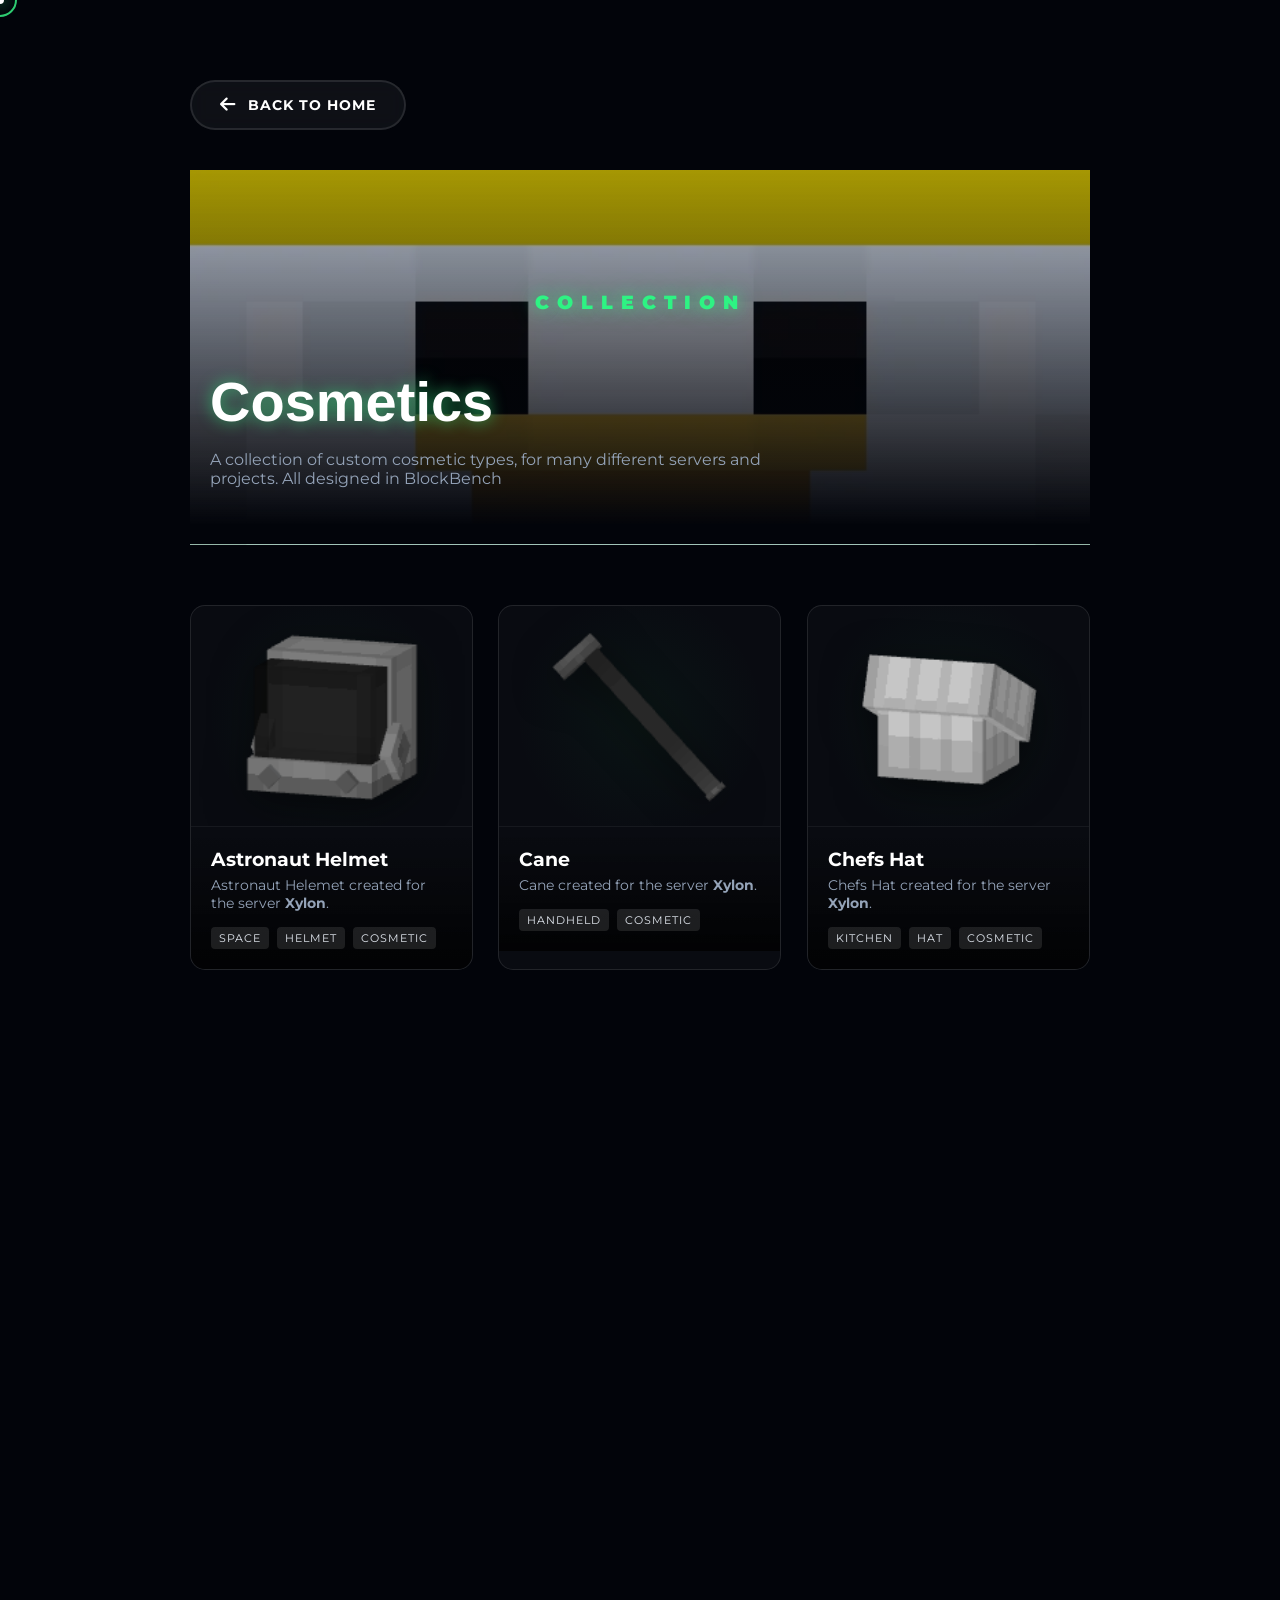
<file: cosmetics.html>
<!DOCTYPE html>
<html lang="en">
<head>
    <meta charset="UTF-8">
    <meta name="viewport" content="width=device-width, initial-scale=1.0">
    <title>Cosmetics • K1NG_DUCKY</title>
    <link href="https://fonts.googleapis.com/css2?family=Montserrat:wght@300;400;700;800&display=swap" rel="stylesheet">
    <link href="https://fonts.cdnfonts.com/css/minecraft-4" rel="stylesheet">
    <link rel="stylesheet" href="https://cdnjs.cloudflare.com/ajax/libs/font-awesome/6.4.2/css/all.min.css">
    <link rel="stylesheet" href="style.css">
</head>
<body>
    <div id="loader">
        <div class="loader-content">
            <div class="loader-circle"></div>
            <div class="loader-text">LOADING COLLECTION</div>
        </div>
    </div>

    <div id="cursor-dot"></div>
    <div id="cursor-outline"></div>

    <div class="container" style="padding-top: 80px;">
        
        <a href="index.html" class="back-bubble">
            <i class="fa-solid fa-arrow-left"></i>
            <span>BACK TO HOME</span>
        </a>

        <header style="text-align: left; margin-bottom: 60px;">
            <span class="project-section-label">COLLECTION</span>
            <h1 style="margin: 10px 0;">Cosmetics</h1>
            <p style="color: #94a3b8; max-width: 600px;">A collection of custom cosmetic types, for many different servers and projects. All designed in BlockBench</p>
        </header>

        <div class="model-grid">

            <div class="model-card reveal">
                <div class="model-preview">
                    <img src="assets/gallery/cosmetics/astronaut_helmet.png" alt="Astronaut Helmet">
                </div>
                <div class="model-info">
                    <h3>Astronaut Helmet</h3>
                    <p>Astronaut Helemet created for the server <b>Xylon</b>.</p>
                    <div class="model-tags"><span>Space</span><span>Helmet</span><span>COSMETIC</span></div>
                </div>
            </div>

            <div class="model-card reveal">
                <div class="model-preview">
                    <img src="assets/gallery/cosmetics/cane.png" alt="Cane">
                </div>
                <div class="model-info">
                    <h3>Cane</h3>
                    <p>Cane created for the server <b>Xylon</b>.</p>
                    <div class="model-tags"><span>Handheld</span><span>COSMETIC</span></div>
                </div>
            </div>

            <div class="model-card reveal">
                <div class="model-preview">
                    <img src="assets/gallery/cosmetics/chefs_hat.png" alt="Chefs Hat">
                </div>
                <div class="model-info">
                    <h3>Chefs Hat</h3>
                    <p>Chefs Hat created for the server <b>Xylon</b>.</p>
                    <div class="model-tags"><span>Kitchen</span><span>Hat</span><span>COSMETIC</span></div>
                </div>
            </div>

            <div class="model-card reveal">
                <div class="model-preview">
                    <img src="assets/gallery/cosmetics/crown.png" alt="Crown">
                </div>
                <div class="model-info">
                    <h3>Crown</h3>
                    <p>Crown created for the server <b>Xylon</b>.</p>
                    <div class="model-tags"><span>Royalty</span><span>Head</span><span>COSMETIC</span></div>
                </div>
            </div>

            <div class="model-card reveal">
                <div class="model-preview">
                    <img src="assets/gallery/cosmetics/devil_horns.png" alt="Devil Horns">
                </div>
                <div class="model-info">
                    <h3>Devil Horns</h3>
                    <p>Devil Horns created for the server <b>Xylon</b>.</p>
                    <div class="model-tags"><span>Hell</span><span>Head</span><span>COSMETIC</span></div>
                </div>
            </div>

            <div class="model-card reveal">
                <div class="model-preview">
                    <img src="assets/gallery/cosmetics/fairy_wings.png" alt="Fairy Wings">
                </div>
                <div class="model-info">
                    <h3>Fairy Wings</h3>
                    <p>Fairy Wings created for the server <b>Xylon</b>.</p>
                    <div class="model-tags"><span>Angels</span><span>Head</span><span>COSMETIC</span></div>
                </div>
            </div>

            <div class="model-card reveal">
                <div class="model-preview">
                    <img src="assets/gallery/cosmetics/halo.png" alt="Halo">
                </div>
                <div class="model-info">
                    <h3>Halo</h3>
                    <p>Halo created for the server <b>Xylon</b>.</p>
                    <div class="model-tags"><span>Angels</span><span>Head</span><span>COSMETIC</span></div>
                </div>
            </div>

            <div class="model-card reveal">
                <div class="model-preview">
                    <img src="assets/gallery/cosmetics/kings_crown.png" alt="Kings Crown">
                </div>
                <div class="model-info">
                    <h3>Kings Crown</h3>
                    <p>Kings Crown created for the server <b>Xylon</b>.</p>
                    <div class="model-tags"><span>Royalty</span><span>Head</span><span>COSMETIC</span></div>
                </div>
            </div>

            <div class="model-card reveal">
                <div class="model-preview">
                    <img src="assets/gallery/cosmetics/monster.png" alt="Monster Head">
                </div>
                <div class="model-info">
                    <h3>Monster Head</h3>
                    <p>Monster Head created for the server <b>Xylon</b>.</p>
                    <div class="model-tags"><span>Monster</span><span>Head</span><span>COSMETIC</span></div>
                </div>
            </div>

            <div class="model-card reveal">
                <div class="model-preview">
                    <img src="assets/gallery/cosmetics/shades.png" alt="Shades">
                </div>
                <div class="model-info">
                    <h3>Shades</h3>
                    <p>Shades created for the server <b>Xylon</b>.</p>
                    <div class="model-tags"><span>Monster</span><span>Head</span><span>COSMETIC</span></div>
                </div>
            </div>

            <div class="model-card reveal">
                <div class="model-preview">
                    <img src="assets/gallery/cosmetics/skull.png" alt="Skull Head">
                </div>
                <div class="model-info">
                    <h3>Skull Head</h3>
                    <p>Skull Head created for the server <b>Xylon</b>.</p>
                    <div class="model-tags"><span>Undead</span><span>Head</span><span>COSMETIC</span></div>
                </div>
            </div>

            <div class="model-card reveal">
                <div class="model-preview">
                    <img src="assets/gallery/cosmetics/top_hat.png" alt="Top Hat">
                </div>
                <div class="model-info">
                    <h3>Top Hat</h3>
                    <p>Top Hat created for the server <b>Xylon</b>.</p>
                    <div class="model-tags"><span>Fancy</span><span>Head</span><span>COSMETIC</span></div>
                </div>
            </div>

        </div>
    </div>

    <script src="script.js"></script>
    
    <script>
        window.addEventListener("load", () => {
            const loader = document.querySelector("#loader");
            if (loader) {
                loader.classList.add("loader-hidden");
            }
        });
    </script>
</body>
</html>
</file>
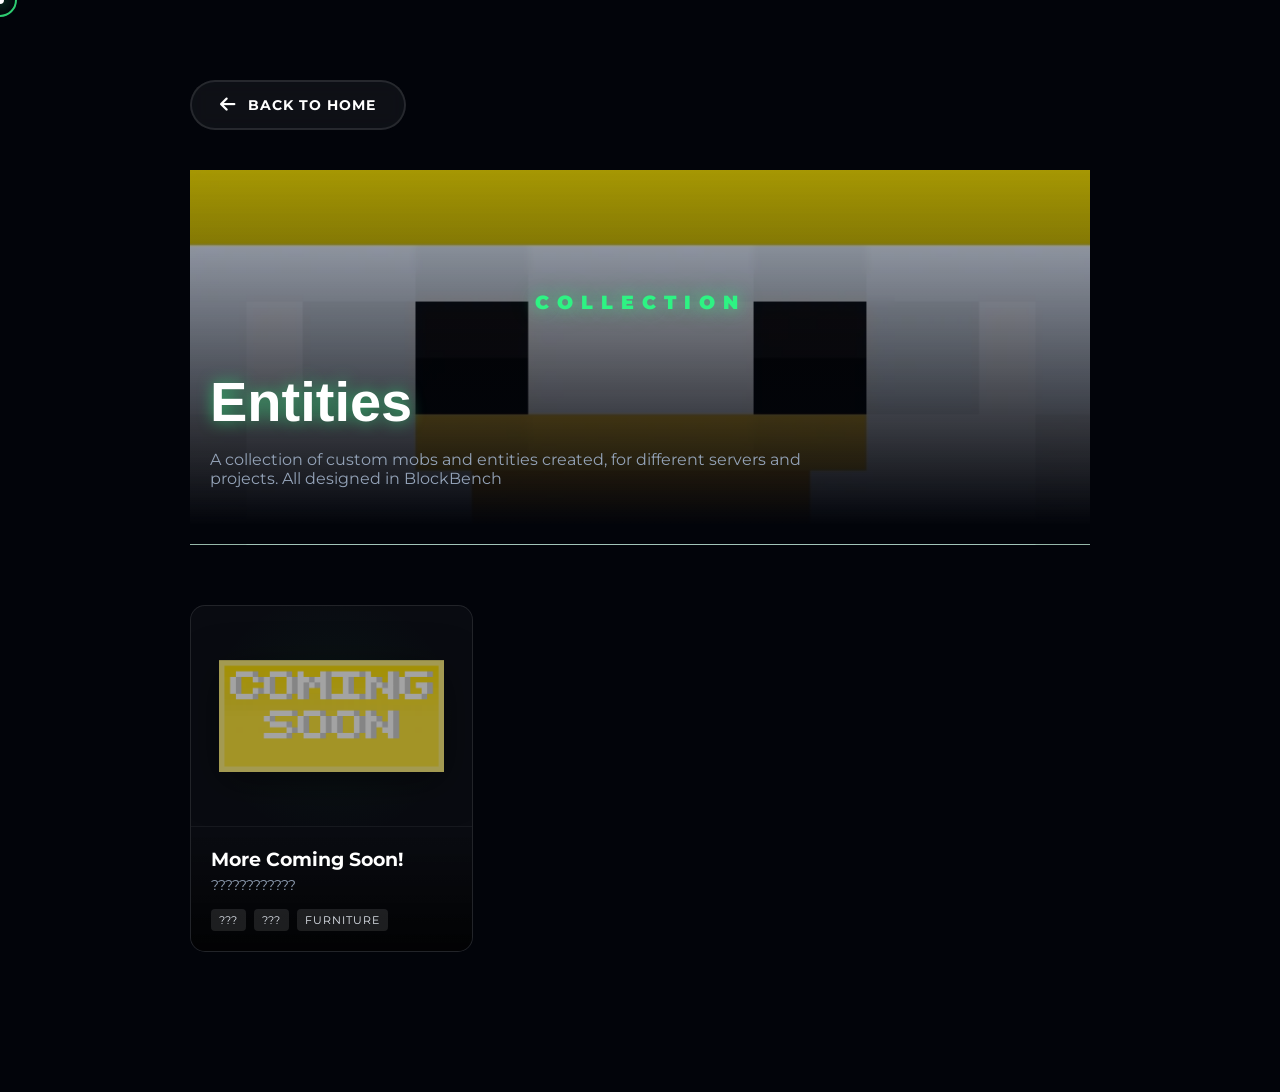
<file: entities.html>
<!DOCTYPE html>
<html lang="en">
<head>
    <meta charset="UTF-8">
    <meta name="viewport" content="width=device-width, initial-scale=1.0">
    <title>Entities • K1NG_DUCKY</title>
    <link href="https://fonts.googleapis.com/css2?family=Montserrat:wght@300;400;700;800&display=swap" rel="stylesheet">
    <link href="https://fonts.cdnfonts.com/css/minecraft-4" rel="stylesheet">
    <link rel="stylesheet" href="https://cdnjs.cloudflare.com/ajax/libs/font-awesome/6.4.2/css/all.min.css">
    <link rel="stylesheet" href="style.css">
</head>
<body>
    <div id="loader">
        <div class="loader-content">
            <div class="loader-circle"></div>
            <div class="loader-text">LOADING COLLECTION</div>
        </div>
    </div>

    <div id="cursor-dot"></div>
    <div id="cursor-outline"></div>

    <div class="container" style="padding-top: 80px;">
        
        <a href="index.html" class="back-bubble">
            <i class="fa-solid fa-arrow-left"></i>
            <span>BACK TO HOME</span>
        </a>

        <header style="text-align: left; margin-bottom: 60px;">
            <span class="project-section-label">COLLECTION</span>
            <h1 style="margin: 10px 0;">Entities</h1>
            <p style="color: #94a3b8; max-width: 600px;">A collection of custom mobs and entities created, for different servers and projects. All designed in BlockBench</p>
        </header>

        <div class="model-grid">

            <div class="model-card reveal">
                <div class="model-preview">
                    <img src="assets/icons/coming_soon.png" alt="???">
                </div>
                <div class="model-info">
                    <h3>More Coming Soon!</h3>
                    <p>????????????</p>
                    <div class="model-tags"><span>???</span><span>???</span><span>FURNITURE</span></div>
                </div>
            </div>

        </div>
    </div>

    <script src="script.js"></script>
    
    <script>
        window.addEventListener("load", () => {
            const loader = document.querySelector("#loader");
            if (loader) {
                loader.classList.add("loader-hidden");
            }
        });
    </script>
</body>
</html>
</file>
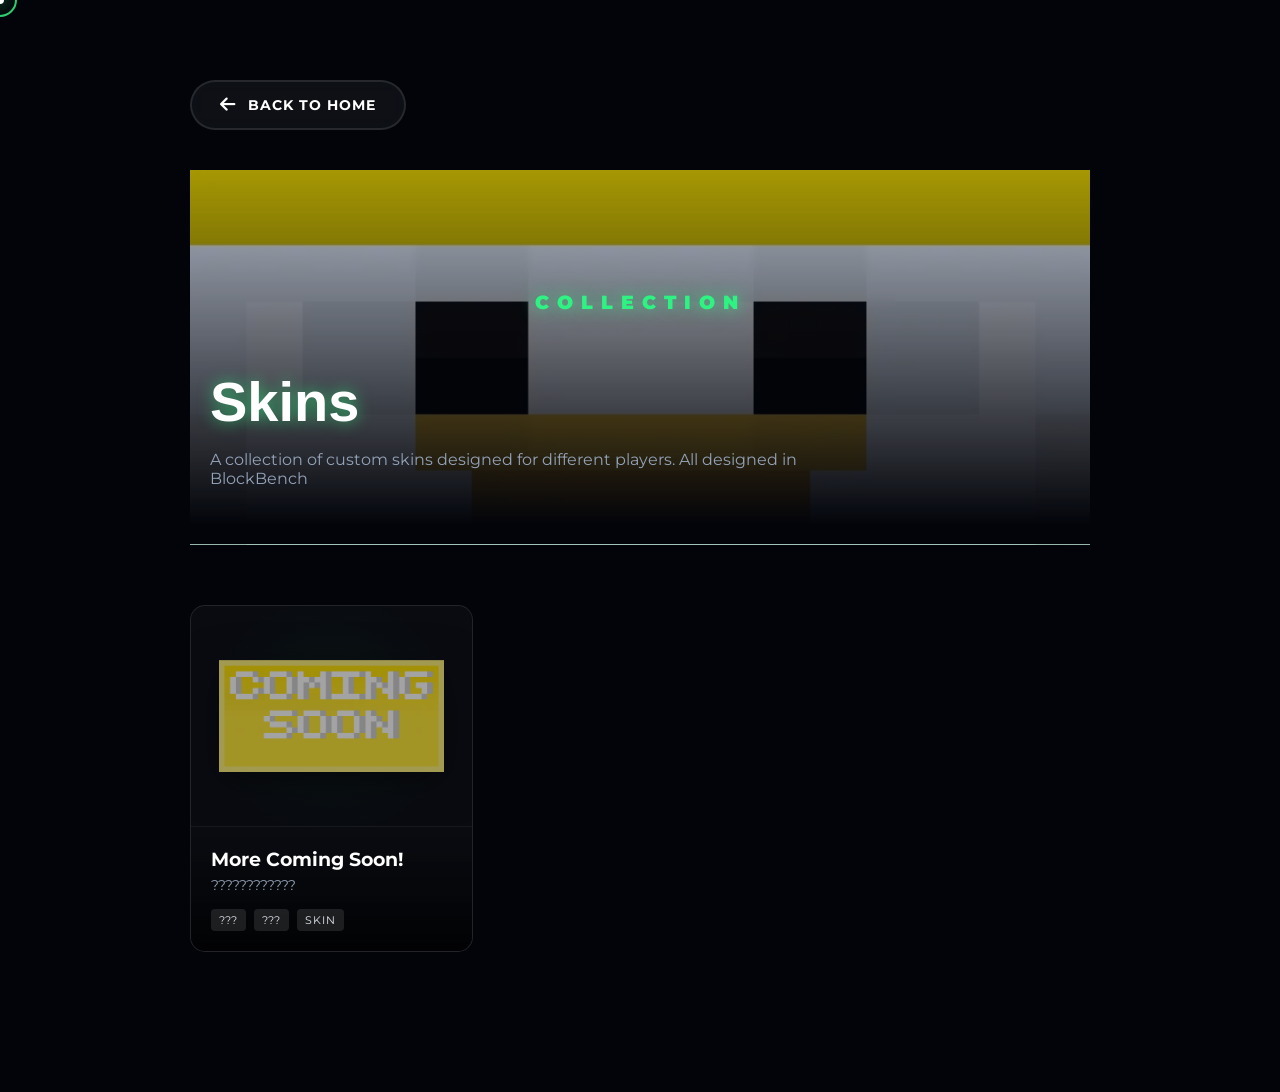
<file: skins.html>
<!DOCTYPE html>
<html lang="en">
<head>
    <meta charset="UTF-8">
    <meta name="viewport" content="width=device-width, initial-scale=1.0">
    <title>Skins • K1NG_DUCKY</title>
    <link href="https://fonts.googleapis.com/css2?family=Montserrat:wght@300;400;700;800&display=swap" rel="stylesheet">
    <link href="https://fonts.cdnfonts.com/css/minecraft-4" rel="stylesheet">
    <link rel="stylesheet" href="https://cdnjs.cloudflare.com/ajax/libs/font-awesome/6.4.2/css/all.min.css">
    <link rel="stylesheet" href="style.css">
</head>
<body>
    <div id="loader">
        <div class="loader-content">
            <div class="loader-circle"></div>
            <div class="loader-text">LOADING COLLECTION</div>
        </div>
    </div>

    <div id="cursor-dot"></div>
    <div id="cursor-outline"></div>

    <div class="container" style="padding-top: 80px;">
        
        <a href="index.html" class="back-bubble">
            <i class="fa-solid fa-arrow-left"></i>
            <span>BACK TO HOME</span>
        </a>

        <header style="text-align: left; margin-bottom: 60px;">
            <span class="project-section-label">COLLECTION</span>
            <h1 style="margin: 10px 0;">Skins</h1>
            <p style="color: #94a3b8; max-width: 600px;">A collection of custom skins designed for different players. All designed in BlockBench</p>
        </header>

        <div class="model-grid">

            <div class="model-card reveal">
                <div class="model-preview">
                    <img src="assets/icons/coming_soon.png" alt="???">
                </div>
                <div class="model-info">
                    <h3>More Coming Soon!</h3>
                    <p>????????????</p>
                    <div class="model-tags"><span>???</span><span>???</span><span>SKIN</span></div>
                </div>
            </div>

        </div>
    </div>

    <script src="script.js"></script>
    
    <script>
        window.addEventListener("load", () => {
            const loader = document.querySelector("#loader");
            if (loader) {
                loader.classList.add("loader-hidden");
            }
        });
    </script>
</body>
</html>
</file>
<file: style.css>
:root {
    --exp-active: #22c55e;   /* Clean Green */
    --exp-inactive: #ff4d4d; /* Bright Red */
    --exp-role: #5865F2;     /* Discord Blue */
    --exp-glow: rgba(0, 255, 157, 0.15); /* Box hover glow */
	--bg: #02040a;
	--glass: rgba(46, 204, 113, 0.03);
	--glass-border: rgba(46, 204, 113, 0.2);
	--accent: #2ecc71;
	--accent-glow: #2ef383;
	--text: #e2e8f0;
	--online: #22c55e;
	--offline: #64748b;
	--discord-blurple: #5865F2;
	--font-main: 'Montserrat', sans-serif;
	--xylon-accent: #2ecc71;
}

.timezone-container {
    display: flex;
    justify-content: space-around;
    align-items: center;
    background: rgba(255, 255, 255, 0.03);
    backdrop-filter: blur(10px); /* Frosted glass effect */
    -webkit-backdrop-filter: blur(10px);
    border: 1px solid rgba(255, 255, 255, 0.1);
    border-radius: 16px;
    padding: 20px;
    margin-bottom: 30px;
    box-shadow: 0 8px 32px 0 rgba(0, 0, 0, 0.37);
}

.time-card {
    text-align: center;
    flex: 1;
}

.time-card label {
    font-size: 0.65rem;
    letter-spacing: 2px;
    text-transform: uppercase;
    color: var(--accent, #00d2ff); /* Uses your accent color */
    opacity: 0.8;
    display: block;
    margin-bottom: 8px;
    font-weight: 700;
}

.time-display {
    font-family: 'JetBrains Mono', 'Fira Code', monospace;
    font-size: 1.6rem;
    font-weight: 700;
    color: #ffffff;
    text-shadow: 0 0 10px rgba(255, 255, 255, 0.2);
    letter-spacing: -1px;
}

.time-sub {
    font-size: 0.7rem;
    margin-top: 6px;
    font-weight: 500;
    letter-spacing: 1px;
    display: flex;
    align-items: center;
    justify-content: center;
    gap: 5px;
}

.time-separator {
    width: 1px;
    height: 50px;
    background: linear-gradient(to bottom, transparent, rgba(255,255,255,0.2), transparent);
    margin: 0 15px;
}

/* Add a subtle pulse to the "AWAKE" dot */
@keyframes pulse-dot {
    0% { opacity: 1; }
    50% { opacity: 0.4; }
    100% { opacity: 1; }
}

.status-dot-mini {
    height: 6px;
    width: 6px;
    border-radius: 50%;
    display: inline-block;
    animation: pulse-dot 2s infinite ease-in-out;
}

/* --- LOADING SCREEN STYLES --- */
#loader {
	position: fixed;
	top: 0;
	left: 0;
	width: 100%;
	height: 100%;
	background: var(--bg);
	display: flex;
	justify-content: center;
	align-items: center;
	z-index: 99999;
	transition: opacity 0.8s ease, visibility 0.8s;
}

.loader-content {
	display: flex;
	flex-direction: column;
	align-items: center;
	text-align: center;
	font-family: 'Minecraft', sans-serif;
}

.loader-circle {
	width: 60px;
	height: 60px;
	border: 3px solid rgba(46, 204, 113, 0.1);
	border-top: 3px solid var(--accent);
	border-radius: 50%;
	animation: spin 1s linear infinite;
	margin-bottom: 20px;
	box-shadow: 0 0 15px var(--accent-glow);
}

.site-footer {
    padding: 40px 20px;
    text-align: center;
    border-top: 1px solid rgba(255, 255, 255, 0.05);
    margin-top: 50px;
    opacity: 0.6;
    font-family: inherit;
}

.footer-content p {
    margin: 5px 0;
    font-size: 0.9em;
    letter-spacing: 1px;
}

.footer-sub {
    font-size: 0.7em !important;
    text-transform: uppercase;
    opacity: 0.5;
}

.loader-text {
	color: var(--accent);
	letter-spacing: 3px;
	font-size: 1rem;
	text-transform: uppercase;
	animation: pulse-text 1.5s infinite;
}

@keyframes spin {
	0% {
		transform: rotate(0deg);
	}

	100% {
		transform: rotate(360deg);
	}
}

@keyframes pulse-text {

	0%,
	100% {
		opacity: 1;
		text-shadow: 0 0 10px var(--accent);
	}

	50% {
		opacity: 0.3;
	}
}

.experience-container {
	position: relative;
	max-width: 800px;
	margin: 60px auto 100px;
}

.experience-item {
	position: relative;
	margin-bottom: 40px;
	background: rgba(255, 255, 255, 0.02);
	border: 1px solid var(--glass-border);
	border-radius: 15px;
	padding: 25px;
	transition: 0.4s ease;
}

.experience-item:hover {
	background: rgba(46, 204, 113, 0.05);
	border-color: var(--accent);
	transform: translateX(10px);
}


/* Stats Grid Layout */
.stats-grid {
	display: grid;
	grid-template-columns: repeat(auto-fit, minmax(200px, 1fr));
	gap: 20px;
	margin-top: 40px;
}

.stat-card {
	background: rgba(255, 255, 255, 0.03);
	border: 1px solid var(--glass-border);
	border-radius: 12px;
	padding: 20px;
	display: flex;
	align-items: center;
	gap: 15px;
	transition: 0.3s ease;
}

.stat-card:hover {
	border-color: var(--accent);
	background: rgba(46, 204, 113, 0.08);
	transform: translateY(-5px);
}

.stat-icon {
	font-size: 2rem;
	color: var(--accent);
	text-shadow: 0 0 10px var(--accent-glow);
}

.stat-value {
	font-family: 'Minecraft', sans-serif;
	font-size: 1.4rem;
	color: #fff;
	display: block;
}

.stat-label {
	font-size: 0.7rem;
	color: #94a3b8;
	text-transform: uppercase;
	font-weight: 800;
}

/* Experience Logo Styling */
.exp-content-wrapper {
	display: flex;
	gap: 20px;
	align-items: flex-start;
}

.exp-stats {
	display: flex;
	gap: 15px;
	margin-top: 15px;
	padding-top: 10px;
	border-top: 1px solid rgba(46, 204, 113, 0.1);
}

.exp-stats span {
	font-size: 0.7rem;
	font-weight: 700;
	color: var(--accent);
	background: rgba(46, 204, 113, 0.05);
	padding: 4px 8px;
	border-radius: 4px;
	display: flex;
	align-items: center;
	gap: 5px;
	text-transform: uppercase;
	letter-spacing: 0.5px;
}

.exp-stats i {
	font-size: 0.8rem;
	filter: drop-shadow(0 0 5px var(--accent-glow));
}

/* Responsive tweak */
@media (max-width: 500px) {
	.exp-stats {
		flex-wrap: wrap;
		gap: 8px;
	}
}

.exp-logo {
	flex-shrink: 0;
	width: 50px;
	height: 50px;
	border-radius: 10px;
	border: 1px solid var(--glass-border);
	background: rgba(46, 204, 113, 0.05);
	display: flex;
	align-items: center;
	justify-content: center;
	overflow: hidden;
}

.exp-logo img {
	width: 100%;
	height: 100%;
	object-fit: cover;
}

.exp-details {
	flex-grow: 1;
}

.exp-content-wrapper {
	display: flex;
	gap: 20px;
	align-items: flex-start;
}

.exp-logo {
	flex-shrink: 0;
	width: 50px;
	height: 50px;
	border-radius: 10px;
	border: 1px solid var(--glass-border);
	background: rgba(46, 204, 113, 0.05);
	display: flex;
	align-items: center;
	justify-content: center;
	overflow: hidden;
	box-shadow: 0 0 10px rgba(46, 204, 113, 0.1);
}

.exp-logo img {
	width: 100%;
	height: 100%;
	object-fit: cover;
}

.exp-details {
	flex-grow: 1;
}

/* Mobile responsiveness */
@media (max-width: 600px) {
	.exp-content-wrapper {
		flex-direction: column;
		gap: 15px;
	}
}

.exp-header {
	display: flex;
	justify-content: space-between;
	align-items: center;
	margin-bottom: 10px;
}

.exp-title {
	font-family: 'Minecraft', sans-serif;
	font-size: 1.2rem;
	color: #fff;
}

.exp-date {
	font-size: 0.7rem;
	font-weight: 800;
	color: var(--accent);
	text-transform: uppercase;
	letter-spacing: 1px;
}

.exp-role {
	display: inline-block;
	font-size: 0.75rem;
	background: rgba(46, 204, 113, 0.15);
	color: var(--accent);
	padding: 4px 10px;
	border-radius: 5px;
	margin-bottom: 15px;
	font-weight: 700;
}

.exp-desc {
	font-size: 0.9rem;
	color: #94a3b8;
	line-height: 1.6;
}

/* --- UPDATED CUSTOM CURSOR STYLES --- */
* {
	cursor: none !important;
}

#cursor-dot {
	width: 8px;
	height: 8px;
	background-color: #fff;
	position: fixed;
	top: 0;
	left: 0;
	border-radius: 50%;
	z-index: 10000;
	pointer-events: none;
	box-shadow: 0 0 15px var(--accent-glow);
}

#cursor-outline {
	width: 30px;
	height: 30px;
	border: 2px solid var(--accent);
	position: fixed;
	top: 0;
	left: 0;
	border-radius: 50%;
	z-index: 9999;
	pointer-events: none;
	transition: width 0.4s cubic-bezier(0.175, 0.885, 0.32, 1.275),
		height 0.4s cubic-bezier(0.175, 0.885, 0.32, 1.275),
		background 0.4s, border-color 0.4s;
}

.cursor-hover #cursor-outline {
	width: 50px;
	height: 50px;
	background: rgba(46, 204, 113, 0.15);
	border-color: #fff;
}

.cursor-clicking #cursor-outline {
	width: 15px !important;
	height: 15px !important;
	border-color: #fff !important;
	background: var(--accent) !important;
}

/* --- HYPER-HOLOGRAPHIC SCROLLBAR --- */
::-webkit-scrollbar {
	width: 14px;
}

::-webkit-scrollbar-track {
	background: var(--bg);
	border-left: 1px solid var(--glass-border);
	background-image: repeating-linear-gradient(0deg, transparent, transparent 1px, rgba(46, 204, 113, 0.03) 1px, rgba(46, 204, 113, 0.03) 2px);
}

::-webkit-scrollbar-thumb {
	background: linear-gradient(180deg, var(--accent) 0%, var(--accent-glow) 50%, var(--accent) 100%);
	border: 2px solid var(--bg);
	border-radius: 20px;
	box-shadow: 0 0 10px var(--accent), inset 0 0 5px #fff;
}

::-webkit-scrollbar-thumb:hover {
	background: #fff;
	box-shadow: 0 0 20px var(--accent-glow), 0 0 40px var(--accent), inset 0 0 10px #fff;
}

body {
	font-family: var(--font-main);
	background-color: var(--bg);
	color: var(--text);
	margin: 0;
	overflow-x: hidden;
	-webkit-font-smoothing: antialiased;
}

header {
	position: relative;
	padding: 120px 20px 40px;
	text-align: center;
	background-image: linear-gradient(to bottom, rgba(2, 4, 10, 0.2) 0%, var(--bg) 95%), url('assets/icons/Profile_Picture.png');
	background-size: cover;
	background-position: center;
	border-bottom: 1px solid var(--glass-border);
}

.profile-wrapper {
	position: relative;
	display: inline-block;
	z-index: 2;
}

#profile-pic {
	width: 115px;
	height: 115px;
	border-radius: 50%;
	border: 2px solid var(--accent);
	padding: 4px;
	background: var(--bg);
	backdrop-filter: blur(10px);
	box-shadow: 0 0 25px rgba(46, 204, 113, 0.3);
}

.profile-header {
	display: flex;
	align-items: center;
	gap: 20px;
	margin-bottom: 30px;
}

.status-label {
	font-size: 0.65rem;
	text-transform: uppercase;
	letter-spacing: 1.5px;
	color: #94a3b8;
	font-weight: 800;
}

.activity-detail {
	font-size: 0.9rem;
	color: #e2e8f0;
	margin-top: 4px;
}

.activity-detail strong {
	color: var(--accent);
	text-shadow: 0 0 8px var(--accent-glow);
}

/* Discord Activity Container */
.discord-activity {
	margin: 20px 0;
	display: flex;
	justify-content: center;
}

.activity-flex {
	display: flex;
	align-items: center;
	gap: 20px;
	/* The "Indentation" gap */
	background: rgba(46, 204, 113, 0.03);
	padding: 15px 25px;
	border-radius: 16px;
	border: 1px solid rgba(46, 204, 113, 0.1);
	min-width: 320px;
	box-shadow: 0 10px 30px rgba(0, 0, 0, 0.2);
}

.activity-icon-container {
	position: relative;
	flex-shrink: 0;
}

#activity-icon {
	width: 60px;
	height: 60px;
	border-radius: 12px;
	object-fit: cover;
}

#activity-small-icon {
	position: absolute;
	bottom: -5px;
	right: -5px;
	width: 24px;
	height: 24px;
	border-radius: 50%;
	border: 3px solid #02040a;
	background: #02040a;
}

.activity-text-wrapper {
	display: flex;
	flex-direction: column;
	text-align: left;
	/* Aligns all text next to the icon */
}

.activity-time {
	font-size: 0.75rem;
	color: #64748b;
	margin-top: 4px;
}

/* Spotify Progress */
#spotify-progress-container {
	width: 100%;
	height: 4px;
	background: rgba(255, 255, 255, 0.1);
	border-radius: 2px;
	margin-top: 8px;
	overflow: hidden;
}

#spotify-progress-bar {
	height: 100%;
	background: #1db954;
	/* Spotify Green */
	width: 0%;
	transition: width 1s linear;
}

.status-indicator {
	position: absolute;
	bottom: 8px;
	right: 8px;
	width: 22px;
	height: 22px;
	border-radius: 50%;
	border: 4px solid var(--bg);
	background: var(--offline);
	transition: 0.3s;
}

h1 {
	font-family: 'Minecraft', sans-serif;
	font-size: 3.5rem;
	margin: 20px 0 10px;
	color: #fff;
	text-shadow: 0 0 15px rgba(46, 204, 113, 0.8);
}

.social-links {
	display: flex;
	justify-content: center;
	gap: 15px;
	margin-top: 15px;
	flex-wrap: wrap;
}

.social-pill {
	position: relative;
	/* Essential for tooltip positioning */
	display: flex;
	align-items: center;
	justify-content: center;
	width: 44px;
	height: 44px;
	background: rgba(2, 4, 10, 0.6);
	border: 1px solid var(--glass-border);
	border-radius: 12px;
	color: var(--text);
	transition: 0.3s cubic-bezier(0.4, 0, 0.2, 1);
	backdrop-filter: blur(10px);
	text-decoration: none;
}

/* --- NEW SOCIAL TOOLTIP STYLES --- */
.social-tag {
	position: absolute;
	top: 55px;
	left: 50%;
	transform: translateX(-50%) translateY(-10px);
	background: rgba(2, 4, 10, 0.95);
	color: #fff;
	padding: 6px 12px;
	border-radius: 6px;
	font-size: 0.65rem;
	font-weight: 700;
	letter-spacing: 1px;
	white-space: nowrap;
	border: 1px solid var(--accent);
	box-shadow: 0 5px 15px rgba(0, 0, 0, 0.5);
	opacity: 0;
	pointer-events: none;
	transition: all 0.3s cubic-bezier(0.175, 0.885, 0.32, 1.275);
	z-index: 100;
}

.social-pill:hover .social-tag {
	opacity: 1;
	transform: translateX(-50%) translateY(0);
}

.social-pill:hover {
	transform: translateY(-5px);
	border-color: var(--accent);
	box-shadow: 0 0 15px rgba(46, 204, 113, 0.3);
}

.social-pill.github:hover {
	background: #24292e;
	color: #fff;
	border-color: #fff;
}

.social-pill.modrinth:hover {
	background: #161b22;
	border-color: #1bd96a;
}

.social-pill.youtube:hover {
	background: #ff0000;
	color: #fff;
	border-color: #fff;
}

.social-pill.namemc:hover {
	background: #121212;
	border-color: #fff;
}

.social-pill.builtbybit:hover {
	background: #2D87C3;
	border-color: #fff;
}

.social-pill.discord:hover {
	background: #5865f2;
	color: #fff;
	border-color: #fff;
}

.namemc-icon {
	width: 26px;
	height: 26px;
	border-radius: 4px;
	transition: 0.3s;
}

.bbb-icon {
	width: 24px;
	height: 24px;
	object-fit: contain;
	transition: 0.3s;
}

.skills-banner {
	position: relative;
	padding: 80px 20px;
	margin: 40px 0;
	background: radial-gradient(circle at center, rgba(46, 204, 113, 0.05) 0%, transparent 70%);
	overflow: visible;
}

.skills-banner::before {
	content: '';
	position: absolute;
	top: 0;
	left: 0;
	right: 0;
	bottom: 0;
	background-image: linear-gradient(var(--glass-border) 1px, transparent 1px), linear-gradient(90deg, var(--glass-border) 1px, transparent 1px);
	background-size: 40px 40px;
	opacity: 0.1;
	mask-image: radial-gradient(ellipse at center, black, transparent 80%);
	pointer-events: none;
}

.skills-container {
	display: grid;
	grid-template-columns: repeat(auto-fit, minmax(160px, 1fr));
	gap: 20px;
	max-width: 1000px;
	margin: 40px auto 0;
	padding: 0 20px;
}

.skill-card {
	position: relative;
	background: linear-gradient(135deg, rgba(255, 255, 255, 0.05) 0%, transparent 100%);
	border: 1px solid var(--glass-border);
	padding: 30px 15px;
	border-radius: 12px;
	backdrop-filter: blur(10px);
	transition: all 0.4s cubic-bezier(0.175, 0.885, 0.32, 1.275);
	display: flex;
	flex-direction: column;
	align-items: center;
	gap: 15px;
}

.skill-card::before {
	content: attr(data-desc);
	position: absolute;
	bottom: 110%;
	left: 50%;
	transform: translateX(-50%) translateY(10px);
	background: rgba(2, 4, 10, 0.95);
	color: #fff;
	padding: 10px 15px;
	border-radius: 8px;
	font-size: 0.75rem;
	width: 180px;
	text-align: center;
	border: 1px solid var(--accent);
	box-shadow: 0 10px 20px rgba(0, 0, 0, 0.5), 0 0 10px rgba(46, 204, 113, 0.2);
	opacity: 0;
	pointer-events: none;
	transition: 0.3s ease;
	z-index: 100;
	line-height: 1.4;
}

.skill-card:hover::before {
	opacity: 1;
	transform: translateX(-50%) translateY(0);
}

.skill-card::after {
	content: '';
	position: absolute;
	bottom: 0;
	left: 50%;
	width: 0;
	height: 2px;
	background: var(--accent);
	box-shadow: 0 0 15px var(--accent);
	transition: 0.4s ease;
	transform: translateX(-50%);
}

.skill-card:hover {
	border-color: var(--accent);
	background: rgba(46, 204, 113, 0.1);
	transform: translateY(-10px) scale(1.05);
}

.skill-card:hover::after {
	width: 80%;
}

.skill-card i {
	font-size: 2.5rem;
	color: var(--accent);
	filter: drop-shadow(0 0 8px var(--accent));
	transition: 0.3s;
}

.skill-card:hover i {
	transform: scale(1.2);
	filter: drop-shadow(0 0 15px var(--accent-glow));
	color: #fff;
}

.skill-card span {
	display: block;
	font-size: 0.7rem;
	font-weight: 800;
	letter-spacing: 2.5px;
	color: var(--accent);
	text-transform: uppercase;
	opacity: 0.8;
}

.custom-logo {
	width: 40px;
	height: 40px;
	object-fit: contain;
	filter: invert(56%) sepia(82%) saturate(415%) hue-rotate(100deg) brightness(95%) contrast(85%);
	transition: 0.3s;
}

.skill-card:hover .custom-logo {
	transform: scale(1.2);
	filter: brightness(0) invert(1) drop-shadow(0 0 15px var(--accent-glow));
}

.container {
	max-width: 900px;
	margin: 0 auto;
	padding: 40px 20px;
}

.project-section-label {
	font-size: 1.2rem;
	font-weight: 900;
	text-transform: uppercase;
	letter-spacing: 8px;
	color: var(--accent-glow);
	text-shadow: 0 0 15px rgba(46, 243, 131, 0.6), 0 0 30px rgba(46, 243, 131, 0.3);
	margin-bottom: 55px;
	display: block;
	text-align: center;
}

.project-card {
	position: relative;
	width: 100%;
	border-radius: 20px;
	overflow: hidden;
	border: 1px solid rgba(46, 204, 113, 0.2);
	background: #0a0f18;
	transition: 0.4s cubic-bezier(0.175, 0.885, 0.32, 1.275);
}

.project-card:hover {
	transform: translateY(-5px) scale(1.01);
	box-shadow: 0 20px 50px rgba(0, 0, 0, 0.6), 0 0 20px rgba(46, 204, 113, 0.2);
	border-color: var(--xylon-accent);
}

.project-banner {
	height: 250px;
	background: url('assets/backgrounds/Xylon_Banner.png') center/cover;
	position: relative;
	display: flex;
	align-items: center;
	justify-content: center;
}

@keyframes logo-pulse {
	0% {
		transform: scale(1);
	}

	50% {
		transform: scale(1.05);
	}

	100% {
		transform: scale(1);
	}
}

.project-logo-overlay {
	width: 180px;
	z-index: 2;
	filter: drop-shadow(0 0 10px rgba(46, 204, 113, 0.4)) drop-shadow(0 0 25px rgba(46, 204, 113, 0.2)) drop-shadow(0 0 40px rgba(46, 204, 113, 0.1));
	transition: 0.4s ease;
	animation: logo-pulse 3s ease-in-out infinite;
}

.project-card:hover .project-logo-overlay {
	filter: drop-shadow(0 0 15px rgba(46, 204, 113, 0.6)) drop-shadow(0 0 35px rgba(46, 204, 113, 0.3));
	transform: scale(1.1);
	animation-play-state: paused;
}

.project-banner::after {
	content: '';
	position: absolute;
	bottom: 0;
	left: 0;
	width: 100%;
	height: 70%;
	background: linear-gradient(to top, #0a0f18, transparent);
}

.project-content {
	padding: 35px;
	position: relative;
}

.live-badge {
	position: absolute;
	top: -20px;
	right: 35px;
	background: var(--bg);
	border: 1px solid var(--xylon-accent);
	padding: 10px 18px;
	border-radius: 30px;
	font-size: 0.65rem;
	font-weight: 800;
	color: var(--xylon-accent);
	display: flex;
	align-items: center;
	gap: 10px;
	box-shadow: 0 0 20px rgba(46, 204, 113, 0.2);
	backdrop-filter: blur(10px);
}

.pulse-dot {
	width: 8px;
	height: 8px;
	background: var(--online);
	border-radius: 50%;
	position: relative;
}

.pulse-dot::after {
	content: '';
	position: absolute;
	top: 0;
	left: 0;
	width: 100%;
	height: 100%;
	border-radius: 50%;
	background: var(--online);
	animation: pulse-ring 2s infinite;
}

@keyframes pulse-ring {
	0% {
		transform: scale(1);
		opacity: 0.7;
	}

	100% {
		transform: scale(3.5);
		opacity: 0;
	}
}

.project-content h3 {
	font-size: 2rem;
	margin: 0 0 12px;
	color: #fff;
	letter-spacing: 1px;
}

.project-content p {
	color: #94a3b8;
	line-height: 1.7;
	margin-bottom: 30px;
	font-size: 0.95rem;
}

.action-row {
	display: flex;
	gap: 15px;
	flex-wrap: wrap;
	margin-bottom: 35px;
}

.btn-uplink {
	display: inline-flex;
	align-items: center;
	gap: 12px;
	padding: 14px 28px;
	background: rgba(88, 101, 242, 0.1);
	color: var(--discord-blurple);
	text-decoration: none;
	border-radius: 12px;
	font-weight: 800;
	font-size: 0.8rem;
	letter-spacing: 2px;
	transition: all 0.4s ease;
	border: 1px solid var(--discord-blurple);
	position: relative;
	overflow: hidden;
	backdrop-filter: blur(5px);
	box-shadow: 0 0 15px rgba(88, 101, 242, 0.2);
}

.btn-uplink:hover {
	background: var(--discord-blurple);
	color: #fff;
	transform: translateY(-3px);
	box-shadow: 0 0 30px rgba(88, 101, 242, 0.4);
	border-color: #fff;
}

.regional-network-grid {
	display: grid;
	grid-template-columns: repeat(3, 1fr);
	gap: 15px;
	margin-bottom: 30px;
}

.region-card {
	background: rgba(255, 255, 255, 0.02);
	border: 1px solid rgba(46, 204, 113, 0.1);
	border-radius: 16px;
	padding: 15px;
	cursor: pointer;
	transition: all 0.3s ease;
	position: relative;
}

.region-card:hover {
	background: rgba(46, 204, 113, 0.05);
	border-color: var(--accent);
	transform: translateY(-4px);
}

.region-header {
	display: flex;
	justify-content: space-between;
	align-items: center;
	margin-bottom: 12px;
}

.region-tag {
	display: flex;
	align-items: center;
	gap: 6px;
	font-size: 0.7rem;
	font-weight: 800;
	color: #fff;
}

.region-tag img {
	width: 18px;
	border-radius: 2px;
}

.ping-pill {
	font-size: 0.6rem;
	color: var(--accent);
	font-weight: 700;
}

.ip-recessed-box {
	background: #02040a;
	border: 1px solid rgba(255, 255, 255, 0.05);
	padding: 8px 10px;
	border-radius: 8px;
	display: flex;
	justify-content: space-between;
	align-items: center;
	transition: 0.3s;
}

.ip-recessed-box code {
	font-family: 'JetBrains Mono', monospace;
	font-size: 0.75rem;
	color: var(--accent);
	opacity: 0.9;
}

.ip-recessed-box i {
	font-size: 0.7rem;
	opacity: 0.3;
}

.region-card:hover .ip-recessed-box {
	border-color: rgba(46, 204, 113, 0.3);
}

.region-card.copied .ip-recessed-box {
	background: var(--accent);
}

.region-card.copied .ip-recessed-box code,
.region-card.copied .ip-recessed-box i {
	color: #000;
	opacity: 1;
}

.stats-row {
	display: flex;
	gap: 30px;
	padding-top: 20px;
	border-top: 1px solid rgba(46, 204, 113, 0.1);
}

.stat-box {
	display: flex;
	flex-direction: column;
	gap: 5px;
}

.stat-label {
	font-size: 0.6rem;
	color: rgba(46, 204, 113, 0.6);
	text-transform: uppercase;
	letter-spacing: 1.5px;
	font-weight: 700;
}

.stat-value {
	font-size: 1.1rem;
	color: #fff;
	font-weight: 800;
	text-shadow: 0 0 10px rgba(46, 204, 113, 0.3);
}

@media (max-width: 768px) {
	.regional-network-grid {
		grid-template-columns: 1fr;
	}
}

/* --- MOBILE RESPONSIVENESS --- */
@media (max-width: 600px) {
    .timezone-container {
        flex-direction: column; /* Stack vertically */
        gap: 15px;
        padding: 20px 10px;
    }

    .time-separator {
        width: 80%;      /* Turn vertical line into horizontal line */
        height: 1px;
        background: rgba(255, 255, 255, 0.1);
    }

    .time-display {
        font-size: 1.5rem; /* Make it slightly bigger for readability */
    }

    /* Adjust the header padding for smaller screens */
    header {
        padding: 20px 15px;
    }

    .social-links {
        justify-content: center;
    }
}
/* Base state (Hidden) */
.reveal {
    opacity: 0;
    transform: translateY(40px) scale(0.95);
    filter: blur(5px);
    transition: 
        opacity 0.8s cubic-bezier(0.22, 1, 0.36, 1),
        transform 0.8s cubic-bezier(0.22, 1, 0.36, 1),
        filter 0.8s cubic-bezier(0.22, 1, 0.36, 1);
    will-change: transform, opacity;
}

/* Active state (Visible) */
.reveal.active {
    opacity: 1;
    transform: translateY(0) scale(1);
    filter: blur(0);
}
.models-section {
    padding: 60px 20px;
    max-width: 1200px;
    margin: 0 auto;
}

.model-grid {
    display: grid;
    grid-template-columns: repeat(auto-fit, minmax(300px, 1fr));
    gap: 25px;
    margin-top: 40px;
}

.model-card {
    background: rgba(255, 255, 255, 0.03);
    border: 1px solid rgba(255, 255, 255, 0.1);
    border-radius: 15px;
    overflow: hidden;
    position: relative;
    transition: transform 0.4s cubic-bezier(0.175, 0.885, 0.32, 1.275), box-shadow 0.3s ease;
}

.model-card:hover {
    transform: translateY(-10px) scale(1.02);
    box-shadow: 0 10px 30px rgba(34, 197, 94, 0.2); /* Neon glow matching your status */
    border-color: rgba(34, 197, 94, 0.5);
}

.model-preview {
    width: 100%;
    height: 200px;
    background: #0a0a0a;
    display: flex;
    align-items: center;
    justify-content: center;
    overflow: hidden;
}

.model-preview img {
    width: 100%;
    height: 100%;
    object-fit: contain; /* Keeps the model aspect ratio */
    padding: 10px;
    transition: transform 0.5s ease;
}

.model-card:hover .model-preview img {
    transform: scale(1.1) rotate(2deg);
}

.model-info {
    padding: 20px;
    background: linear-gradient(to top, rgba(0,0,0,0.8), transparent);
}

.model-info h3 {
    margin: 0 0 5px 0;
    font-size: 1.2rem;
    color: #fff;
}

.model-info p {
    font-size: 0.9rem;
    color: #94a3b8;
    margin: 0 0 15px 0;
}

.model-tags {
    display: flex;
    gap: 8px;
}

.model-tags span {
    font-size: 0.7rem;
    background: rgba(255, 255, 255, 0.1);
    padding: 4px 8px;
    border-radius: 4px;
    text-transform: uppercase;
    letter-spacing: 1px;
}
.model-grid {
    display: grid;
    /* This creates a 5-column layout on desktop and shrinks on mobile */
    grid-template-columns: repeat(auto-fit, minmax(220px, 1fr));
    gap: 20px;
    margin-top: 30px;
}

.category-card {
    border: 1px dashed rgba(255, 255, 255, 0.1); /* Cinematic "folder" look */
    background: rgba(10, 10, 10, 0.4);
}

.category-card:hover {
    border: 1px solid #22c55e;
    background: rgba(34, 197, 94, 0.05);
}

.category-icon {
    font-size: 3.5rem;
    filter: drop-shadow(0 0 10px rgba(255, 255, 255, 0.05));
}
/* Container for the category visuals */
.model-preview {
    position: relative;
    width: 100%;
    height: 180px;
    background: #0a0a0a;
    overflow: hidden;
    display: flex;
    align-items: center;
    justify-content: center;
    border-bottom: 1px solid rgba(255, 255, 255, 0.05);
}

/* The Background Banner Style */
.category-banner {
    position: absolute;
    top: 0;
    left: 0;
    width: 100%;
    height: 100%;
    background-size: cover;
    background-position: center;
    opacity: 0.25; /* Faded for background look */
    filter: blur(2px) grayscale(50%);
    transition: all 0.5s ease;
}

/* The 3D Model Image Style */
.category-featured-img {
    position: relative;
    z-index: 2;
    height: 75%;
    width: auto;
    object-fit: contain;
    filter: drop-shadow(0 10px 15px rgba(0, 0, 0, 0.5));
    transition: transform 0.5s cubic-bezier(0.175, 0.885, 0.32, 1.275);
}

/* Hover Effects */
.category-card:hover .category-banner {
    opacity: 0.5;
    filter: blur(0px) grayscale(0%);
    transform: scale(1.1);
}

.category-card:hover .category-featured-img {
    transform: scale(1.15) translateY(-5px);
}
/* Reset link colors to match the theme */
.model-card, 
.model-card:visited, 
.model-card:active {
    text-decoration: none;
    color: inherit; /* Inherits the white/gray from the body */
}

.model-info h3 {
    color: #ffffff; /* Forces titles to be pure white */
    margin-bottom: 5px;
}

.model-info p {
    color: #94a3b8; /* Sets the description to a clean slate-gray */
}

/* Specific fix for the category cards */
.category-card {
    text-decoration: none !important;
}
/* Gallery Specific Grid */
.model-grid {
    display: grid;
    grid-template-columns: repeat(auto-fill, minmax(280px, 1fr));
    gap: 25px;
    margin-bottom: 100px;
}

/* Individual Model Preview Styling */
.model-card .model-preview {
    background: radial-gradient(circle at center, rgba(34, 197, 94, 0.05) 0%, rgba(0,0,0,0) 70%);
    border-bottom: 1px solid rgba(255, 255, 255, 0.05);
    height: 220px;
    display: flex;
    align-items: center;
    justify-content: center;
    overflow: hidden;
}

.model-card .model-preview img {
    width: 80%;
    height: 80%;
    object-fit: contain;
    filter: drop-shadow(0 10px 20px rgba(0,0,0,0.5));
    transition: transform 0.4s ease;
}

.model-card:hover .model-preview img {
    transform: scale(1.1) rotate(3deg);
}

/* Back Button Hover */
.social-pill:hover {
    background: rgba(34, 197, 94, 0.1) !important;
    border-color: #22c55e !important;
    transform: translateX(-5px);
}
.back-bubble {
    display: inline-flex;
    align-items: center;
    gap: 12px;
    padding: 14px 28px; /* Bigger padding for the bubble effect */
    background: rgba(255, 255, 255, 0.05);
    border: 2px solid rgba(255, 255, 255, 0.1); /* Thicker border */
    border-radius: 50px; /* Perfect pill shape */
    color: #fff;
    text-decoration: none;
    font-weight: 700;
    font-size: 0.85rem;
    letter-spacing: 1px;
    transition: all 0.3s cubic-bezier(0.4, 0, 0.2, 1);
    margin-bottom: 40px;
    backdrop-filter: blur(10px);
}

.back-bubble i {
    font-size: 1.1rem;
    transition: transform 0.3s ease;
}

/* Hover Effect */
.back-bubble:hover {
    background: rgba(34, 197, 94, 0.1); /* Tinted with your green */
    border-color: #22c55e; /* Neon Green Border */
    color: #22c55e;
    transform: translateX(-5px) scale(1.02); /* Moves slightly left and grows */
    box-shadow: 0 0 20px rgba(34, 197, 94, 0.2); /* Neon glow */
}

.back-bubble:hover i {
    transform: translateX(-3px); /* Arrow nudges left on hover */
}
img {
    /* Prevents the blue highlight/selection */
    -webkit-user-select: none;
    -khtml-user-select: none;
    -moz-user-select: none;
    -o-user-select: none;
    user-select: none;

    /* Prevents dragging */
    -webkit-user-drag: none;
    -khtml-user-drag: none;
    -moz-user-drag: none;
    -o-user-drag: none;
    user-drag: none;

    /* Optional: Prevents pointer events (makes them "click-through") */
    /* Note: Only use this if you don't need hover effects on the image itself */
    pointer-events: none; 
}
#loader {
    position: fixed;
    inset: 0;
    z-index: 9999;
    display: flex;
    justify-content: center;
    align-items: center;
    background: #0a0a0a;
}

.loader-content {
    position: relative;
    z-index: 10001;
    text-align: center;
    width: 300px;
    transition: opacity 0.5s ease;
}

.loader-terminal {
    font-family: 'Minecraft', sans-serif;
    font-size: 0.8rem;
    margin-bottom: 15px;
    color: #22c55e;
    text-shadow: 0 0 10px rgba(34, 197, 94, 0.5);
}

.terminal-user { color: #fff; margin-right: 8px; }

.loader-bar-container {
    width: 100%;
    height: 4px;
    background: rgba(255, 255, 255, 0.1);
    border-radius: 10px;
    overflow: hidden;
    margin-bottom: 10px;
}

.loader-bar-fill {
    width: 0%;
    height: 100%;
    background: #22c55e;
    box-shadow: 0 0 15px #22c55e;
}

.loader-percentage {
    font-family: 'Montserrat', sans-serif;
    color: #94a3b8;
    font-size: 0.7rem;
    letter-spacing: 2px;
}

/* Split Door Effect */
.loader-door {
    position: absolute;
    top: 0;
    width: 50%;
    height: 100%;
    background: #0d0d0d;
    z-index: 10000;
    transition: transform 0.8s cubic-bezier(0.77, 0, 0.175, 1);
}

.door-left { left: 0; border-right: 1px solid rgba(34, 197, 94, 0.2); }
.door-right { right: 0; border-left: 1px solid rgba(34, 197, 94, 0.2); }

/* Animation Classes */
.loader-hidden .loader-content { opacity: 0; pointer-events: none; }
.loader-hidden .door-left { transform: translateX(-100%); }
.loader-hidden .door-right { transform: translateX(100%); }
.loader-hidden { pointer-events: none; visibility: hidden; transition-delay: 0.8s; }

.view-counter {
    position: absolute;
    top: 25px;
    right: 25px;
    display: flex;
    gap: 12px;
    z-index: 100;
}

.counter-card {
    position: relative;
    background: rgba(255, 255, 255, 0.03);
    border: 1px solid rgba(255, 255, 255, 0.08);
    padding: 10px 14px;
    border-radius: 10px;
    display: flex;
    align-items: center;
    gap: 10px;
    cursor: default;
    transition: all 0.3s ease;
}

.counter-card:hover {
    background: rgba(255, 255, 255, 0.07);
    border-color: rgba(34, 197, 94, 0.3);
}

.counter-card i {
    color: #22c55e;
    font-size: 0.85rem;
}

.counter-card span {
    color: #fff;
    font-family: 'Minecraft', sans-serif;
    font-size: 0.9rem;
}

/* --- THE HOVER TOOLTIP --- */
.counter-card::after {
    content: attr(data-tooltip);
    position: absolute;
    bottom: -35px; /* Shows below the card */
    right: 0;
    white-space: nowrap;
    background: #111;
    color: #22c55e;
    padding: 5px 10px;
    font-size: 10px;
    border: 1px solid #22c55e;
    border-radius: 4px;
    opacity: 0;
    pointer-events: none;
    transition: all 0.3s ease;
    font-family: 'Montserrat', sans-serif;
    letter-spacing: 1px;
    text-transform: uppercase;
}

.counter-card:hover::after {
    opacity: 1;
    bottom: -40px;
}

/* Mobile Adjustments */
@media (max-width: 768px) {
    .view-counter {
        position: relative;
        top: 0;
        right: 0;
        justify-content: center;
        margin-bottom: 25px;
    }
}
@keyframes bluePulse {
    0% { transform: scale(0.95); box-shadow: 0 0 0 0 rgba(14, 165, 233, 0.7); }
    70% { transform: scale(1); box-shadow: 0 0 0 10px rgba(14, 165, 233, 0); }
    100% { transform: scale(0.95); box-shadow: 0 0 0 0 rgba(14, 165, 233, 0); }
}

@keyframes flowGradient {
    0% { transform: translateX(0); }
    100% { transform: translateX(-50%); }
}

#last-update {
    color: #ffffff !important;
    font-weight: inherit; /* Keeps it the same size as the surrounding text */
}

.footer-sub {
    color: #ffffff;
    opacity: 0.8; /* Makes the "Last updated:" part slightly faded white */
}

/* --- CONTAINER & GLASS BOX --- */
.experience-container {
    position: relative;
    display: flex;
    flex-direction: column;
    gap: 25px;
}

.experience-item {
    display: flex;
    position: relative;
    padding-left: 45px; /* Space for the diamond nodes */
    transition: all 0.3s ease;
}

.glass-box {
    background: rgba(255, 255, 255, 0.015);
    border: 1px solid rgba(255, 255, 255, 0.07);
    backdrop-filter: blur(15px);
    border-radius: 12px;
    padding: 25px;
    width: 100%;
    transition: all 0.3s cubic-bezier(0.4, 0, 0.2, 1);
}

.glass-box:hover {
    background: rgba(255, 255, 255, 0.04);
    border-color: rgba(255, 255, 255, 0.2);
    transform: translateY(-4px);
    box-shadow: 0 10px 30px rgba(0, 0, 0, 0.4), 0 0 20px var(--exp-glow);
}

/* Node/Line Hover Effects */
.experience-item:hover .track-node {
    border-color: var(--exp-active);
    box-shadow: 0 0 15px var(--exp-active);
    background: var(--exp-active);
    transform: rotate(45deg); /* Diamond shape */
}

.experience-item:hover .track-line {
    background: linear-gradient(to bottom, var(--exp-active), transparent);
}

.experience-item:last-child .track-line {
    display: none;
}

/* --- HEADER & BUBBLES --- */
.exp-content-wrapper {
    display: flex;
    gap: 20px;
}

.exp-header {
    display: flex;
    justify-content: space-between;
    align-items: flex-start;
    margin-bottom: 12px;
}

.exp-title {
    font-family: 'Minecraft', sans-serif;
    font-size: 1.2rem;
    color: #fff;
    margin: 0;
    letter-spacing: 0.5px;
    text-shadow: 0 2px 10px rgba(0,0,0,0.5);
}

.exp-date {
    font-size: 0.8rem;
    color: #94a3b8;
}

.exp-activity-group {
    display: flex;
    gap: 8px;
}

.bubble-tag {
    padding: 5px 14px;
    border-radius: 8px;
    font-size: 0.7rem;
    font-weight: 800;
    text-transform: uppercase;
    border: 1px solid transparent;
}

.bubble-tag.role {
    color: var(--exp-role);
    border-color: var(--exp-role);
    background: rgba(88, 101, 242, 0.1);
}

.bubble-tag.status.active {
    color: var(--exp-active);
    border-color: var(--exp-active);
    background: rgba(34, 197, 94, 0.08);
}

.bubble-tag.status.inactive {
    color: var(--exp-inactive);
    border-color: var(--exp-inactive);
    background: rgba(255, 77, 77, 0.08);
}

/* --- CONTENT & STATS --- */
.exp-description {
    color: #cbd5e1;
    font-size: 0.9rem;
    line-height: 1.6;
    margin-bottom: 15px;
}

.exp-description b {
    color: #fff;
    font-weight: 700;
    text-shadow: 0 0 5px rgba(255,255,255,0.2);
}

.exp-stats-row {
    display: flex;
    gap: 12px;
}

.mini-stat {
    background: rgba(255, 255, 255, 0.05);
    border: 1px solid rgba(255, 255, 255, 0.05);
    padding: 4px 12px;
    border-radius: 6px;
    font-size: 0.8rem;
    color: #fff;
    display: flex;
    align-items: center;
    gap: 8px;
}
</file>
